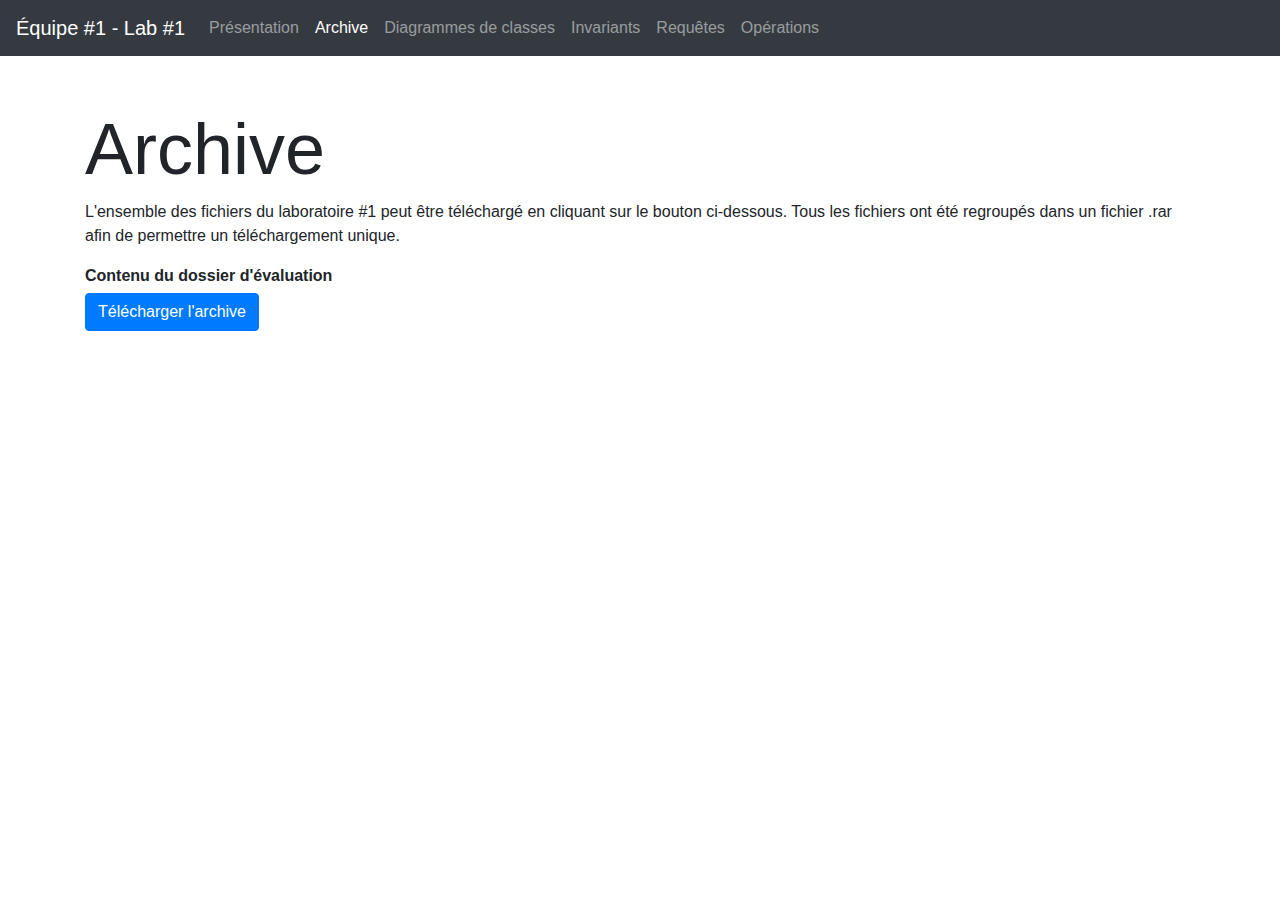
<file: website/archive.html>
﻿<!DOCTYPE html>
<html>
    <head>
        <!-- CSS -->
        <link rel="stylesheet" href="https://maxcdn.bootstrapcdn.com/bootstrap/4.0.0-beta.3/css/bootstrap.min.css">
		<link rel="stylesheet" href="css/main.css">
        <!-- // END CSS -->

        <!-- JS -->
        <script src="https://code.jquery.com/jquery-3.2.1.js"></script>
        <script src="https://cdnjs.cloudflare.com/ajax/libs/popper.js/1.12.9/umd/popper.min.js" integrity="sha384-ApNbgh9B+Y1QKtv3Rn7W3mgPxhU9K/ScQsAP7hUibX39j7fakFPskvXusvfa0b4Q" crossorigin="anonymous"></script>
        <script src="https://maxcdn.bootstrapcdn.com/bootstrap/4.0.0-beta.3/js/bootstrap.min.js" integrity="sha384-a5N7Y/aK3qNeh15eJKGWxsqtnX/wWdSZSKp+81YjTmS15nvnvxKHuzaWwXHDli+4" crossorigin="anonymous"></script>
        <!-- // END JS -->
    </head>

    <body>
        <!-- Menu -->
        <div id="menu">
            <nav class="navbar navbar-expand-md navbar-dark bg-dark">
                <a class="navbar-brand" href="index.html">Équipe #1 - Lab #1</a>
                <button class="navbar-toggler" type="button" data-toggle="collapse" data-target="#navbarsExampleDefault" aria-controls="navbarsExampleDefault" aria-expanded="false" aria-label="Toggle navigation">
                    <span class="navbar-toggler-icon"></span>
                </button>
            
                <div class="collapse navbar-collapse" id="navbarsExampleDefault">
                    <ul class="navbar-nav mr-auto">
                        <li class="nav-item">
                            <a class="nav-link" href="index.html"> Présentation </a>
                        </li>
                        <li class="nav-item active">
                            <a class="nav-link" href="archive.html"> Archive </a>
                        </li>
                        <li class="nav-item">
                            <a class="nav-link" href="diagramme.html"> Diagrammes de classes </a>
                        </li>
                        <li class="nav-item">
                            <a class="nav-link" href="invariant.html"> Invariants </a>
                        </li>
                        <li class="nav-item">
                            <a class="nav-link" href="requete.html"> Requêtes </a>
                        </li>
                        <li class="nav-item">
                            <a class="nav-link" href="operation.html"> Opérations </a>
                        </li>                        
                    </ul>
                </div>
            </nav>
        </div>
        <!-- // END Menu -->


        <!-- Main content -->
        <div id="wrapper" class="container">
            <div class="row">
                <div class="col-md-12">
                    <!-- Section title -->
                    <h1 class="display-3">Archive</h1>
					
					<p>
						L'ensemble des fichiers du laboratoire #1 peut être téléchargé en cliquant sur le bouton ci-dessous. Tous les fichiers ont été regroupés dans un fichier .rar afin de permettre un téléchargement unique.
					</p>
					
					<p style="margin-bottom:5px;"><b> Contenu du dossier d'évaluation </b></p>
					
					<a class="btn btn-primary" href="evaluation_files/Lab_1.rar" download>Télécharger l'archive</a>
                </div>
            </div>
        </div>
        <!-- //END Main content -->
    </body>
</html>
</file>
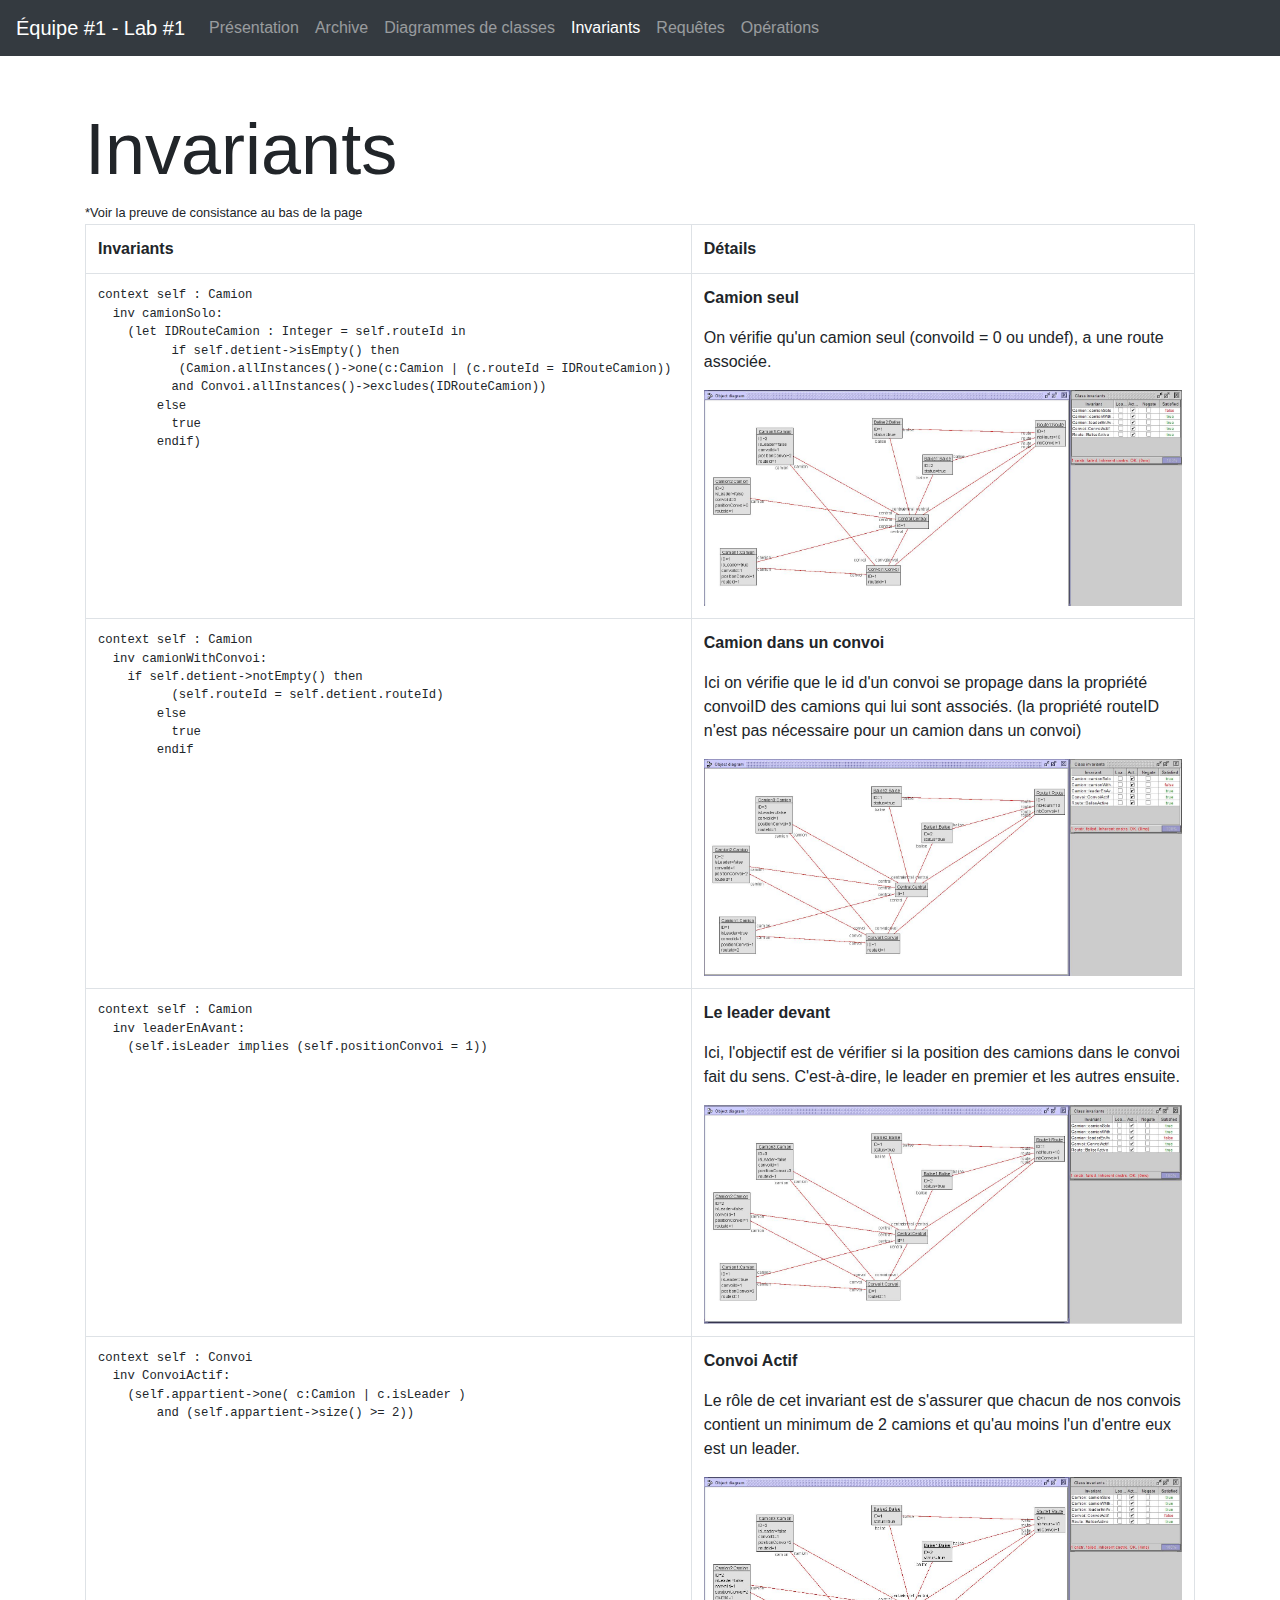
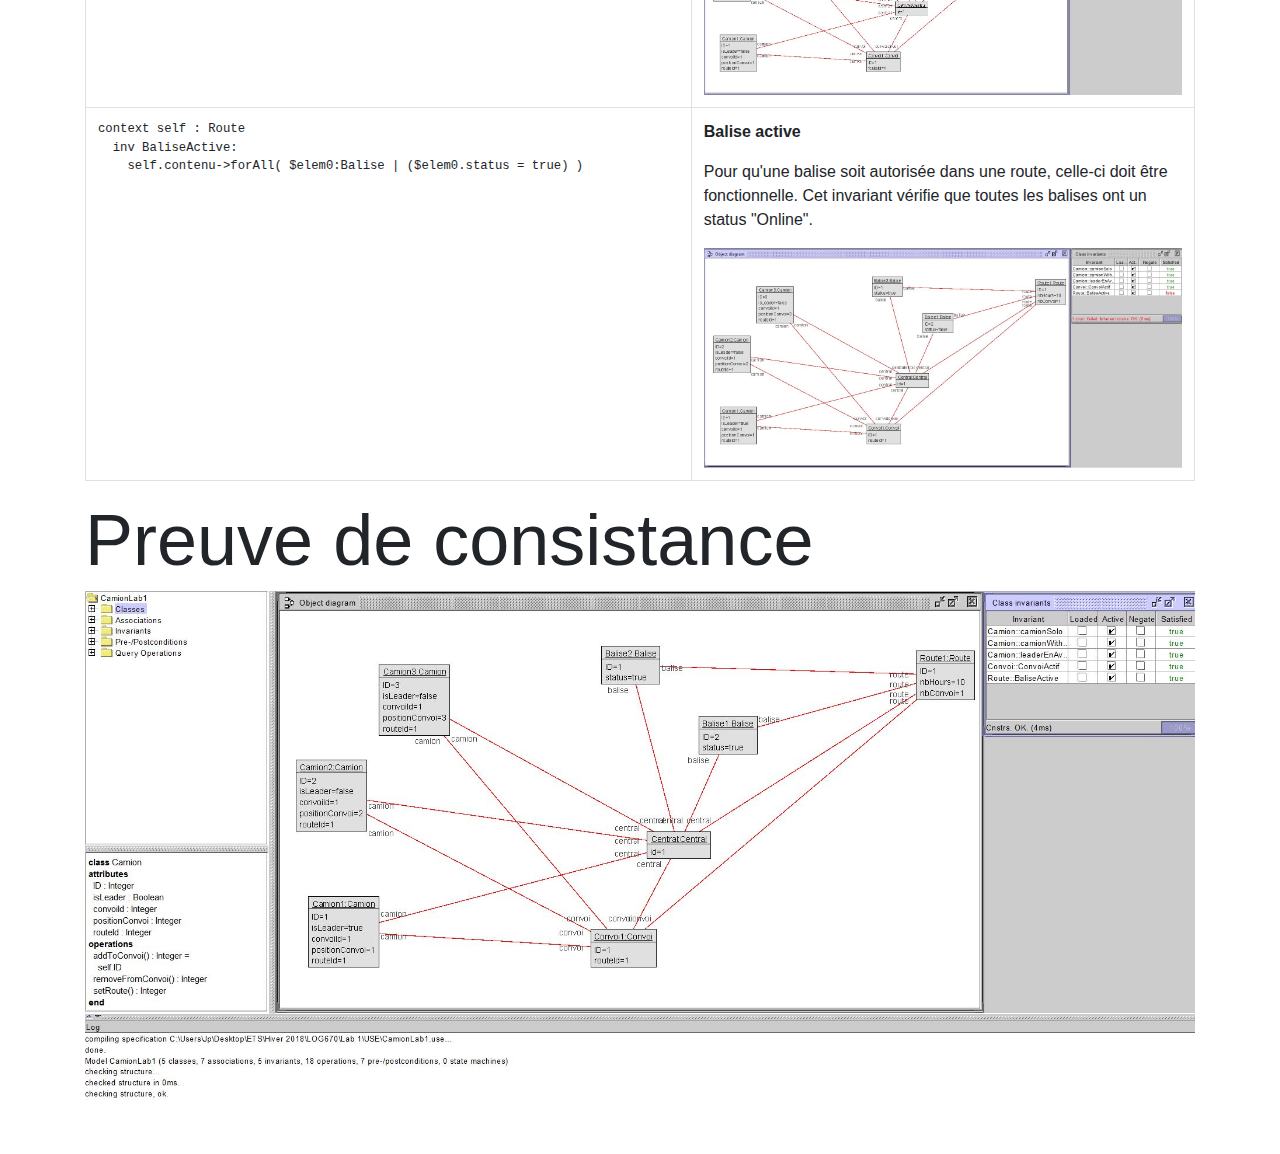
<file: website/invariant.html>
﻿<!DOCTYPE html>
<html>
    <head>
        <!-- CSS -->
        <link rel="stylesheet" href="https://maxcdn.bootstrapcdn.com/bootstrap/4.0.0-beta.3/css/bootstrap.min.css">
		<link rel="stylesheet" href="css/main.css">
        <!-- // END CSS -->

        <!-- JS -->
        <script src="https://code.jquery.com/jquery-3.2.1.js"></script>
        <script src="https://cdnjs.cloudflare.com/ajax/libs/popper.js/1.12.9/umd/popper.min.js" integrity="sha384-ApNbgh9B+Y1QKtv3Rn7W3mgPxhU9K/ScQsAP7hUibX39j7fakFPskvXusvfa0b4Q" crossorigin="anonymous"></script>
        <script src="https://maxcdn.bootstrapcdn.com/bootstrap/4.0.0-beta.3/js/bootstrap.min.js" integrity="sha384-a5N7Y/aK3qNeh15eJKGWxsqtnX/wWdSZSKp+81YjTmS15nvnvxKHuzaWwXHDli+4" crossorigin="anonymous"></script>
        <!-- // END JS -->
    </head>

    <body>
        <!-- Menu -->
        <div id="menu">
            <nav class="navbar navbar-expand-md navbar-dark bg-dark">
                <a class="navbar-brand" href="index.html">Équipe #1 - Lab #1</a>
                <button class="navbar-toggler" type="button" data-toggle="collapse" data-target="#navbarsExampleDefault" aria-controls="navbarsExampleDefault" aria-expanded="false" aria-label="Toggle navigation">
                    <span class="navbar-toggler-icon"></span>
                </button>
            
                <div class="collapse navbar-collapse" id="navbarsExampleDefault">
                    <ul class="navbar-nav mr-auto">
                        <li class="nav-item">
                            <a class="nav-link" href="index.html"> Présentation </a>
                        </li>
                        <li class="nav-item">
                            <a class="nav-link" href="archive.html"> Archive </a>
                        </li>
                        <li class="nav-item">
                            <a class="nav-link" href="diagramme.html"> Diagrammes de classes </a>
                        </li>
                        <li class="nav-item active">
                            <a class="nav-link" href="invariant.html"> Invariants </a>
                        </li>
                        <li class="nav-item">
                            <a class="nav-link" href="requete.html"> Requêtes </a>
                        </li>
                        <li class="nav-item">
                            <a class="nav-link" href="operation.html"> Opérations </a>
                        </li>                        
                    </ul>
                </div>
            </nav>
        </div>
        <!-- // END Menu -->


        <!-- Main content -->
        <div id="wrapper" class="container">
            <div class="row">
                <div class="col-md-12">
                    <!-- Section title -->
                    <h1 class="display-3">Invariants</h1>
					<small>*Voir la preuve de consistance au bas de la page</small>

                    <table class="table table-bordered">
                        <tbody>
                            <tr>
                                <th style="width:35%">Invariants</th>
                                <th>Détails</th>
                            </tr>
							
							<tr>
                                <td>
									<code>
<pre>
context self : Camion 
  inv camionSolo:   
    (let IDRouteCamion : Integer = self.routeId in 
	  if self.detient->isEmpty() then 
	   (Camion.allInstances()->one(c:Camion | (c.routeId = IDRouteCamion)) 
	  and Convoi.allInstances()->excludes(IDRouteCamion)) 
	else 
	  true 
	endif)
</pre>
									</code>
								</td>
                                <td>
									<p><b>Camion seul</b></p>
									<p>On vérifie qu'un camion seul (convoiId = 0 ou undef), a une route associée.</p>
									
									<img width="100%" src="preuves/B1.JPG" alt="" />
								</td>
                            </tr>
							
							<tr>
                                <td>
									<code>
<pre>
context self : Camion 
  inv camionWithConvoi:   
    if self.detient->notEmpty() then 
	  (self.routeId = self.detient.routeId) 
	else 
	  true 
	endif
</pre>
									</code>
								</td>
                                <td>
									<p><b>Camion dans un convoi</b></p>
									<p>Ici on vérifie que le id d'un convoi se propage dans la propriété convoiID des camions qui lui sont associés. (la propriété routeID n'est pas nécessaire pour un camion dans un convoi)</p>
									
									<img width="100%" src="preuves/B2.JPG" alt="" />
								</td>
                            </tr>
							
							<tr>
                                <td>
									<code>
<pre>
context self : Camion 
  inv leaderEnAvant:   
    (self.isLeader implies (self.positionConvoi = 1)) 
</pre>
									</code>
								</td>
                                <td>
									<p><b>Le leader devant</b></p>
									<p>Ici, l'objectif est de vérifier si la position des camions dans le convoi fait du sens. C'est-à-dire, le leader en premier et les autres ensuite.</p>
									
									<img width="100%" src="preuves/B3.JPG" alt="" />
								</td>
                            </tr>

                            <tr>
                                <td>
									<code>
<pre>
context self : Convoi 
  inv ConvoiActif: 
    (self.appartient->one( c:Camion | c.isLeader ) 
	and (self.appartient->size() >= 2))
</pre>
									</code>
								</td>
                                <td>
									<p><b>Convoi Actif</b></p>
									<p>Le rôle de cet invariant est de s'assurer que chacun de nos convois contient un minimum de 2 camions et qu'au moins l'un d'entre eux est un leader.</p>
									
									<img width="100%" src="preuves/B4.JPG" alt="" />
								</td>
                            </tr>
							
							<tr>
                                <td>
									<code>
<pre>
context self : Route 
  inv BaliseActive:   
    self.contenu->forAll( $elem0:Balise | ($elem0.status = true) ) 
</pre>
									</code>
								</td>
                                <td>
									<p><b>Balise active</b></p>
									<p>Pour qu'une balise soit autorisée dans une route, celle-ci doit être fonctionnelle. Cet invariant vérifie que toutes les balises ont un status "Online".</p>
									
									<img width="100%" src="preuves/B5.JPG" alt="" />
								</td>
                            </tr>
                        </tbody>
                    </table>  
                </div>
            </div>
			
			<div class="row">
				<div class="col-md-12">
					<!-- Section title -->
                    <h3 class="display-3">Preuve de consistance</h3>
					
					<img width="100%" src="preuves/consistance.JPG" alt="" />
				</div>
			</div>
        </div>
        <!-- //END Main content -->
    </body>
</html>
</file>
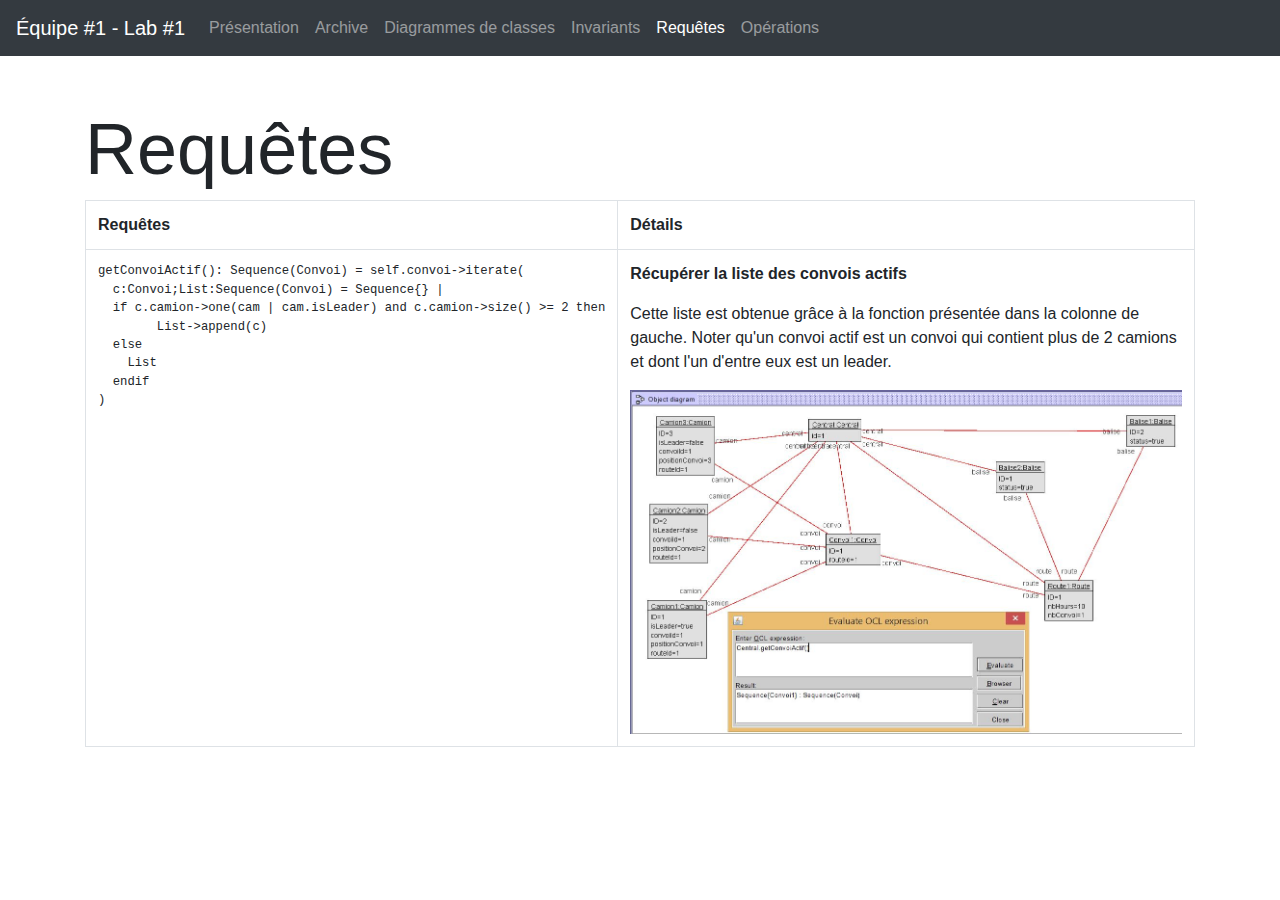
<file: website/requete.html>
﻿<!DOCTYPE html>
<html>
    <head>
        <!-- CSS -->
        <link rel="stylesheet" href="https://maxcdn.bootstrapcdn.com/bootstrap/4.0.0-beta.3/css/bootstrap.min.css">
		<link rel="stylesheet" href="css/main.css">
        <!-- // END CSS -->

        <!-- JS -->
        <script src="https://code.jquery.com/jquery-3.2.1.js"></script>
        <script src="https://cdnjs.cloudflare.com/ajax/libs/popper.js/1.12.9/umd/popper.min.js" integrity="sha384-ApNbgh9B+Y1QKtv3Rn7W3mgPxhU9K/ScQsAP7hUibX39j7fakFPskvXusvfa0b4Q" crossorigin="anonymous"></script>
        <script src="https://maxcdn.bootstrapcdn.com/bootstrap/4.0.0-beta.3/js/bootstrap.min.js" integrity="sha384-a5N7Y/aK3qNeh15eJKGWxsqtnX/wWdSZSKp+81YjTmS15nvnvxKHuzaWwXHDli+4" crossorigin="anonymous"></script>
        <!-- // END JS -->
    </head>

    <body>
        <!-- Menu -->
        <div id="menu">
            <nav class="navbar navbar-expand-md navbar-dark bg-dark">
                <a class="navbar-brand" href="index.html">Équipe #1 - Lab #1</a>
                <button class="navbar-toggler" type="button" data-toggle="collapse" data-target="#navbarsExampleDefault" aria-controls="navbarsExampleDefault" aria-expanded="false" aria-label="Toggle navigation">
                    <span class="navbar-toggler-icon"></span>
                </button>
            
                <div class="collapse navbar-collapse" id="navbarsExampleDefault">
                    <ul class="navbar-nav mr-auto">
                        <li class="nav-item">
                            <a class="nav-link" href="index.html"> Présentation </a>
                        </li>
                        <li class="nav-item">
                            <a class="nav-link" href="archive.html"> Archive </a>
                        </li>
                        <li class="nav-item">
                            <a class="nav-link" href="diagramme.html"> Diagrammes de classes </a>
                        </li>
                        <li class="nav-item">
                            <a class="nav-link" href="invariant.html"> Invariants </a>
                        </li>
                        <li class="nav-item active">
                            <a class="nav-link" href="requete.html"> Requêtes </a>
                        </li>
                        <li class="nav-item">
                            <a class="nav-link" href="operation.html"> Opérations </a>
                        </li>                        
                    </ul>
                </div>
            </nav>
        </div>
        <!-- // END Menu -->


        <!-- Main content -->
        <div id="wrapper" class="container">
            <div class="row">
                <div class="col-md-12">
                    <!-- Section title -->
                    <h1 class="display-3">Requêtes</h1>
                    
					<table class="table table-bordered">
                        <tbody>
                            <tr>
                                <th style="width:35%">Requêtes</th>
                                <th>Détails</th>
                            </tr>

                            <tr>
                                <td>
									<code>
<pre>
getConvoiActif(): Sequence(Convoi) = self.convoi->iterate(
  c:Convoi;List:Sequence(Convoi) = Sequence{} | 
  if c.camion->one(cam | cam.isLeader) and c.camion->size() >= 2 then
	List->append(c) 
  else 
    List 
  endif 
)
</pre>
									</code>
								</td>
                                <td>
									<p><b>Récupérer la liste des convois actifs</b></p>
									<p>Cette liste est obtenue grâce à la fonction présentée dans la colonne de gauche. Noter qu'un convoi actif est un convoi qui contient plus de 2 camions et dont l'un d'entre eux est un leader.</p>
									
									<img width="100%" src="preuves/C.JPG" alt="" />
								</td>
                            </tr>
                        </tbody>
                    </table> 
                </div>
            </div>
        </div>
        <!-- //END Main content -->
    </body>
</html>
</file>
<file: website/css/main.css>
#wrapper{
	margin-top:50px;
	margin-bottom:50px;
}

.imgHolder{
	text-align:center;
	margin:50px 0;
}

.emphasis{
	background:#e2e2e2;
	padding:25px;
}
</file>
